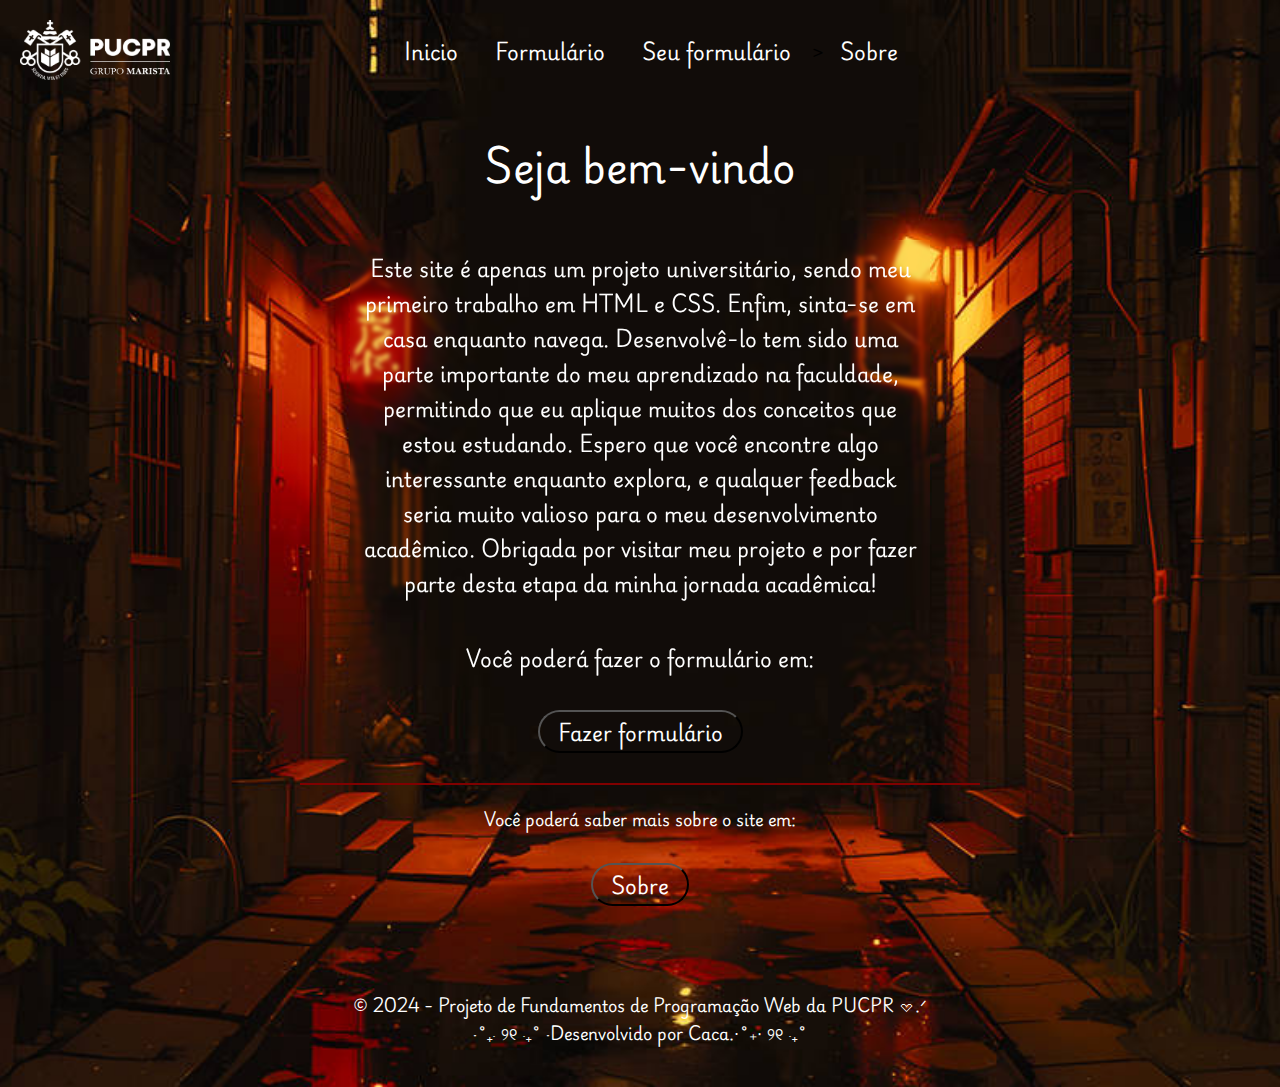
<file: index.html>
<!DOCTYPE html>
<html lang="pt-br">

<head>
    <meta charset="UTF-8">
    <meta name="viewport" content="width=device-width, initial-scale=1.0">
    <meta name="description" content="Está é uma pagina para fazer Formulario.">
    <meta name="author" content="Caca">
    <link rel="stylesheet" href="./css/style.css">
    <meta name="viewport" content="width=device-width, initial-scale=1.0">
    <title>Formulario</title>
</head>

<body>
    <header>
        <img class="logoheader" src="img/pucprlogo.png" alt="pucprlogo" width="150" height=60">
        <div class="div-nav">
            <nav>
                <a class="cabecalhoa" href="index.html">Inicio</a>
                <a class="cabecalhoa" href="form.html">Formulário</a>
                <a class="cabecalhoa" href="formAction.html">Seu formulário</a>
                ><a class="cabecalhoa" href="about.html">Sobre</a>
            </nav>
        </div>
    </header>
    <main>
        <section class="bem-vindo">
            <div>
                <h1>Seja bem-vindo</h1>
                <p>Este site é apenas um projeto universitário, sendo meu primeiro trabalho em HTML e CSS. Enfim, sinta-se em casa enquanto navega.
                    Desenvolvê-lo tem sido uma parte importante do meu aprendizado na faculdade, permitindo que eu aplique muitos dos conceitos que estou estudando.
                    Espero que você encontre algo interessante enquanto explora, e qualquer feedback seria muito valioso para o meu desenvolvimento acadêmico.
                    Obrigada por visitar meu projeto e por fazer parte desta etapa da minha jornada acadêmica!</p>
            </div>
            <div>
                <p>Você poderá fazer o formulário em:</p>
                <button class="button-menu"><a href="form.html">Fazer formulário</a></button>
            </div>
        </section>
        <section class="ir-para">
            <div>
                <p>Você poderá saber mais sobre o site em:</p>
                <button class="button-menu"><a href="about.html">Sobre</a></button>
            </div>
        </section>
    </main>
    <footer class="rodape">
        <p class="prodape">&copy; 2024 - Projeto de Fundamentos de Programação Web da PUCPR 𖹭.ᐟ</p>
        <p class="prodape">⋅˚₊‧ ୨୧ ‧₊˚ ⋅Desenvolvido por <a href="https://github.com/Cacalock">Caca</a>.⋅˚₊‧ ୨୧ ‧₊˚</p>
    </footer>
</body>

</html>
</file>
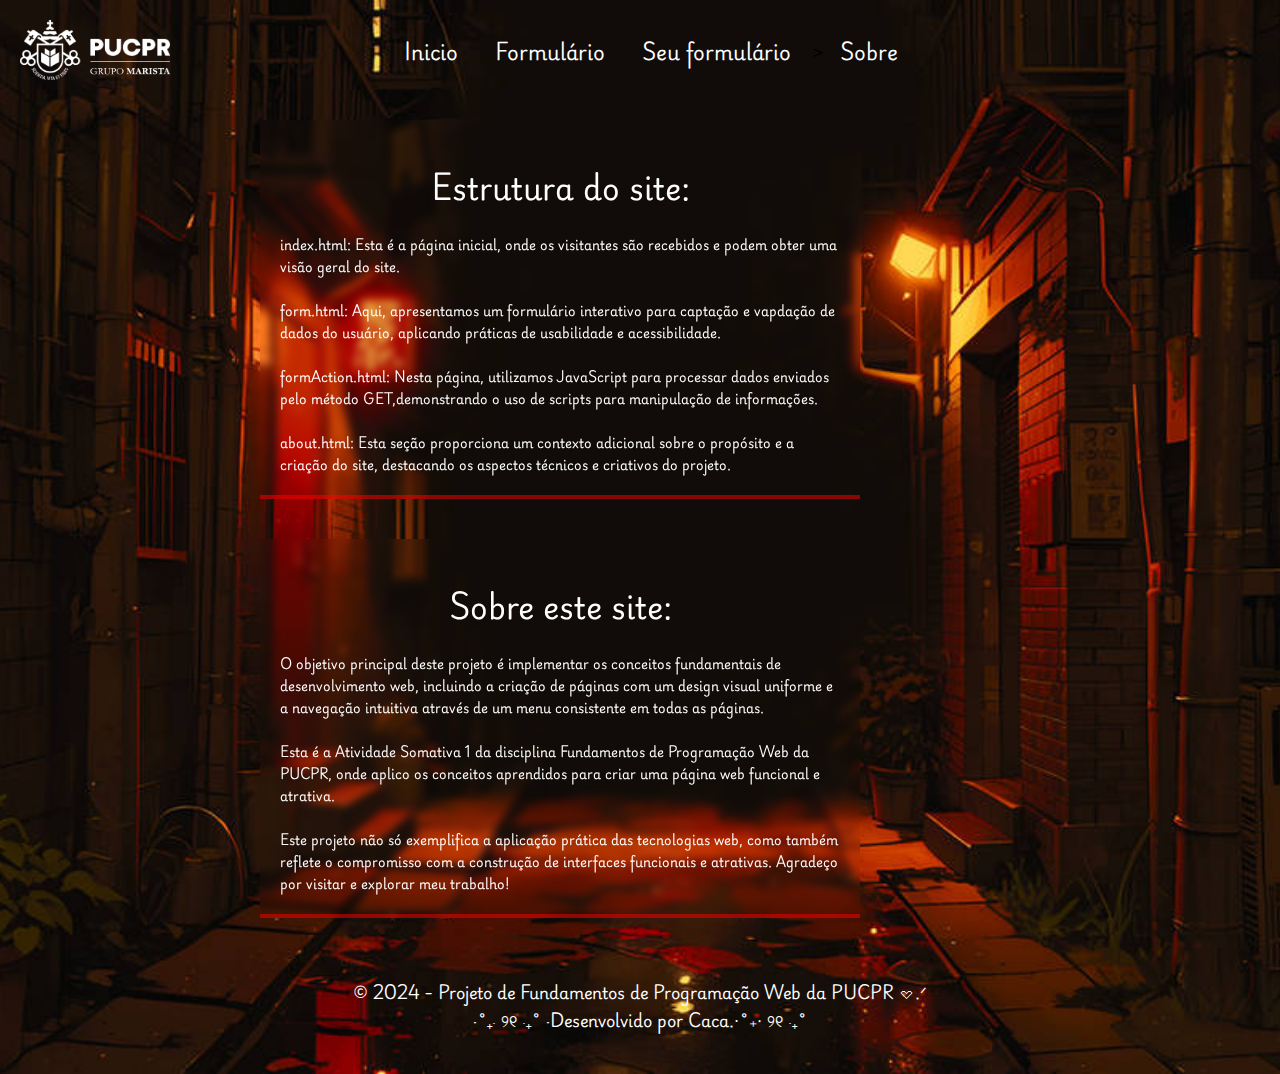
<file: about.html>
<!DOCTYPE html>
<html lang="pt-br">

<head>
    <meta charset="UTF-8">
    <meta name="viewport" content="width=device-width, initial-scale=1.0">
    <meta name="description" content="Está é uma pagina descritiva sobre o site.">
    <meta name="author" content="Caca">
    <link rel="stylesheet" href="./css/style.css">
    <meta name="viewport" content="width=device-width, initial-scale=1.0">
    <title>Sobre</title>
</head>

<body>
    <header>
        <img class="logoheader" src="./img/pucprlogo.png" alt="pucprlogo" width="150" height=60">
        <div class="div-nav">
            <nav>
                <a class="cabecalhoa" href="index.html">Inicio</a>
                <a class="cabecalhoa" href="form.html">Formulário</a>
                <a class="cabecalhoa" href="formAction.html">Seu formulário</a>
                ><a class="cabecalhoa" href="about.html">Sobre</a>
            </nav>
        </div>
    </header>
    <main class="mainsobre">
        <!--Estrutura do site-->
        <article>
            <div class="estruturadosobre">
                <h1>Estrutura do site:</h1>
                <ul>
                    <p><b>index.html: </b> Esta é a página inicial, onde os visitantes são recebidos e podem obter uma visão geral do site.</p> <br>
                    <p><b>form.html: </b>Aqui, apresentamos um formulário interativo para captação e vapdação de dados do usuário, aplicando práticas de usabilidade e acessibilidade.</p> <br>
                    <p><b>formAction.html: </b>Nesta página, utilizamos JavaScript para processar dados enviados pelo método GET,demonstrando o uso de scripts
                        para manipulação de informações.</p> <br>
                    <p><b>about.html: </b>Esta seção proporciona um contexto adicional sobre o propósito e a criação do site, destacando os aspectos técnicos e criativos do projeto.</p>
            </div>
        </article>
        <!--Sobre o site-->
        <article>
            <div class="sobredosobre">
                <h1>Sobre este site:</h1>
                <p>O objetivo principal deste projeto é implementar os conceitos fundamentais de desenvolvimento web, incluindo a criação de páginas com um design
                    visual uniforme e a navegação intuitiva através de um menu consistente em todas as páginas.</p> <br>
                <p>Esta é a Atividade Somativa 1 da disciplina Fundamentos de Programação Web da PUCPR, onde aplico os conceitos aprendidos para criar
                    uma página web funcional e atrativa.</p> <br>
                <p>Este projeto não só exemplifica a aplicação prática das tecnologias web, como também reflete o compromisso com a construção de interfaces funcionais e atrativas.
                    Agradeço por visitar e explorar meu trabalho! </p>
            </div>
            </ul>
        </article>
    </main>
    <footer>
        <div class="rodape">
            <p class="prodape">&copy; 2024 - Projeto de Fundamentos de Programação Web da PUCPR 𖹭.ᐟ</p>
            <p class="prodape">⋅˚₊‧ ୨୧ ‧₊˚ ⋅Desenvolvido por <a href="https://github.com/Cacalock">Caca</a>.⋅˚₊‧ ୨୧ ‧₊˚</p>
        </div>
    </footer>
</body>

</html>
</file>
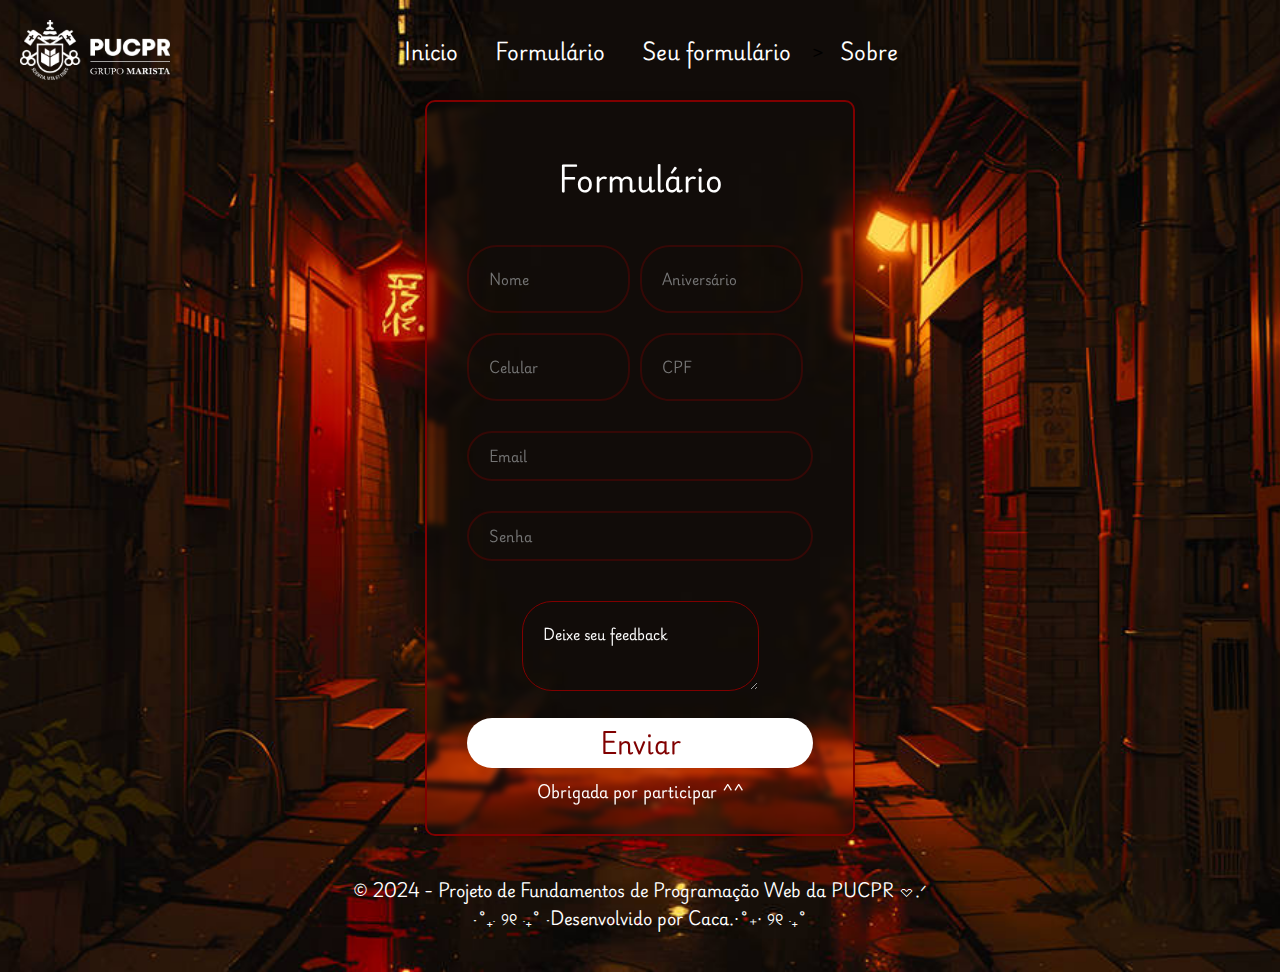
<file: form.html>
<!DOCTYPE html>
<html lang="pt-br">

<head>
    <meta charset="UTF-8">
    <meta name="viewport" content="width=device-width, initial-scale=1.0">
    <meta name="description" content="Está é uma pagina para fazer Formulario.">
    <meta name="author" content="Caca">
    <link rel="stylesheet" href="./css/style.css">
    <meta name="viewport" content="width=device-width, initial-scale=1.0">
    <title>Formulário</title>
</head>

<body>
    <header>
        <img class="logoheader" src="./img/pucprlogo.png" alt="pucprlogo" width="150" height=60">
        <div class="div-nav">
            <nav>
                <a class="cabecalhoa" href="index.html">Inicio</a>
                <a class="cabecalhoa" href="form.html">Formulário</a>
                <a class="cabecalhoa" href="formAction.html">Seu formulário</a>
                ><a class="cabecalhoa" href="about.html">Sobre</a>
            </nav>
        </div>
    </header>
    <main class="mainform">
        <div>
            <form class="container" method="get" action="formAction.html">
                <h1>Formulário</h1>
                <div class="fomrv">
                    <div class="input-box-dois">
                        <input placeholder="Nome" type="text" name="name" id="name"> <br>
                        <input placeholder="Aniversário" type="text" name="idade" id="idade"> <br>
                    </div>
                    <div class="input-box-dois">
                        <input placeholder="Celular" type="tel" name="celular"> <br>
                        <input placeholder="CPF" type="text" name="cpf"> <br>
                    </div>
                </div>
                <div class="input-box">
                    <input placeholder="Email" type="email" name="email"><br>
                </div>
                <div class="input-box">
                    <input placeholder="Senha" type="password" name="senha"> <br>
                </div>
                <div class="feedback">
                    <textarea placeholder="Deixe seu feedback" name="feedback" id="feedback" maxlength="500"></textarea>
                </div>
                <button type="submit" class="login">Enviar</button>
                <div class="letra">
                    <p>Obrigada por participar ^^</p>
                </div>
            </form>
        </div>
    </main>
    <footer class="rodape">
        <p class="prodape">&copy; 2024 - Projeto de Fundamentos de Programação Web da PUCPR 𖹭.ᐟ</p>
        <p class="prodape">⋅˚₊‧ ୨୧ ‧₊˚ ⋅Desenvolvido por <a href="https://github.com/Cacalock">Caca</a>.⋅˚₊‧ ୨୧ ‧₊˚</p>
    </footer>
</body>

</html>
</file>
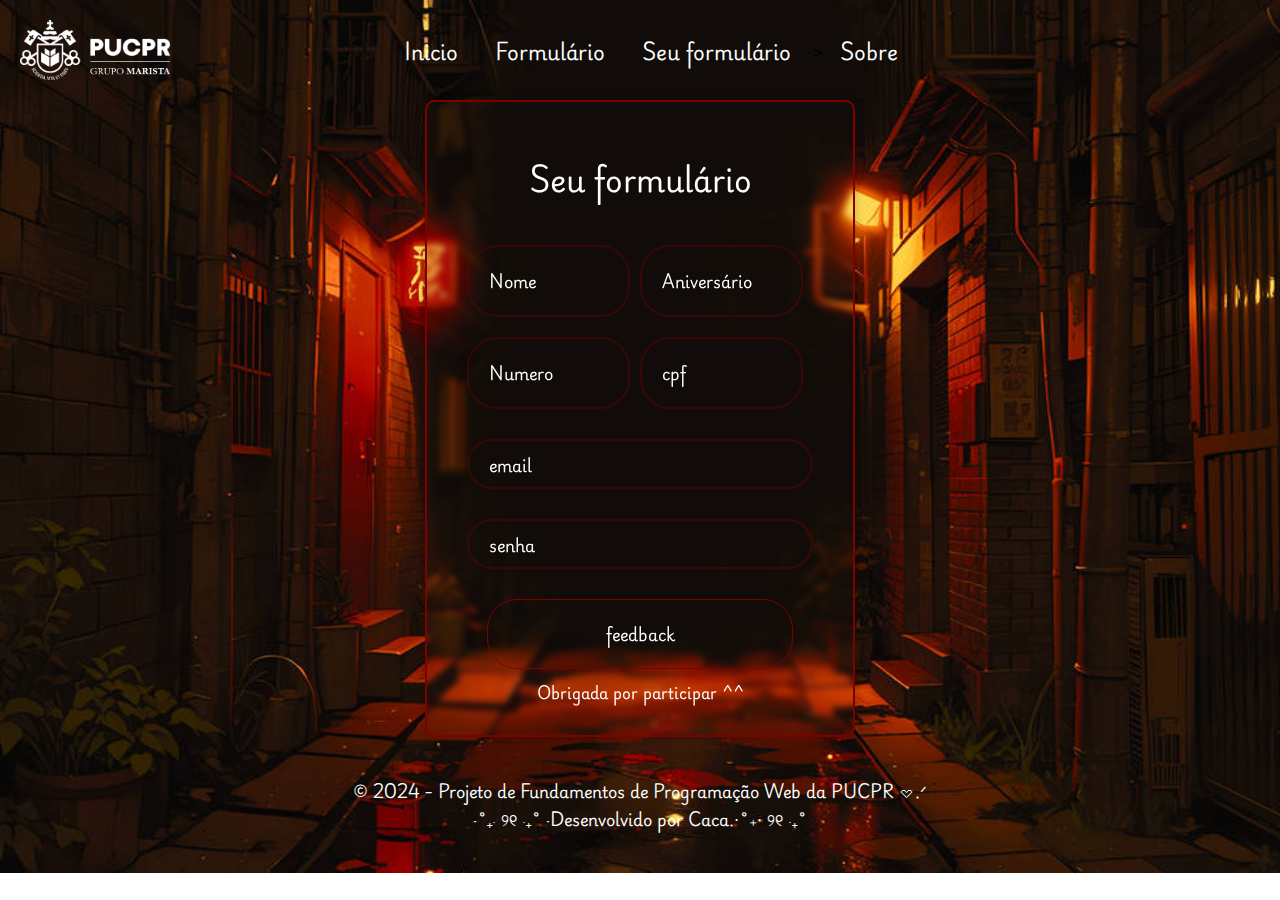
<file: formAction.html>
<!DOCTYPE html>
<html lang="pt-br">

<head>
    <meta charset="UTF-8">
    <meta name="viewport" content="width=device-width, initial-scale=1.0">
    <title>Recepção de Dados do Formulário</title>
    <link rel="stylesheet" href="./css/style.css">
</head>

<body>
    <header>
        <img class="logoheader" src="./img/pucprlogo.png" alt="pucprlogo" width="150" height="60">
        <div class="div-nav">
            <nav>
                <a class="cabecalhoa" href="index.html">Inicio</a>
                <a class="cabecalhoa" href="form.html">Formulário</a>
                <a class="cabecalhoa" href="formAction.html">Seu formulário</a>
                ><a class="cabecalhoa" href="about.html">Sobre</a>
            </nav>
        </div>
    </header>
    <main class="mainform">
        <div>
            <form class="container">
                <h1>Seu formulário</h1>
                <div class>
                    <div class="input-box-dois">
                        <p id="getname">Nome</p> <br>
                        <p id="getidade">Aniversário</p> <br>
                    </div>
                    <div class="input-box-dois">
                        <p id="getcelular">Numero</p>
                        <p id="getcpf">cpf</p>
                    </div>
                </div>
                <div class="input-box">
                    <p id="getemail">email</p>
                </div>
                <div class="input-box">
                    <p id="getsenha">senha</p> <br>
                </div>
                <div class="feedback">
                    <p class="actionfeedback" id="getfeedback">feedback</p>
                </div>
                <div class="letra">
                    <p>Obrigada por participar ^^</p>
                </div>
            </form>
        </div>
    </main>
    <footer class="rodape">
        <p class="prodape">&copy; 2024 - Projeto de Fundamentos de Programação Web da PUCPR 𖹭.ᐟ</p>
        <p class="prodape">⋅˚₊‧ ୨୧ ‧₊˚ ⋅Desenvolvido por <a href="https://github.com/Cacalock">Caca</a>.⋅˚₊‧ ୨୧ ‧₊˚</p>
    </footer>
    <script src="./js/index.js"></script>
</body>

</html>
</file>
<file: css/style.css>
@import url("./index.css");
@import url("./form.css");
@import url("./about.css");
@import url("./global.css");
</file>
